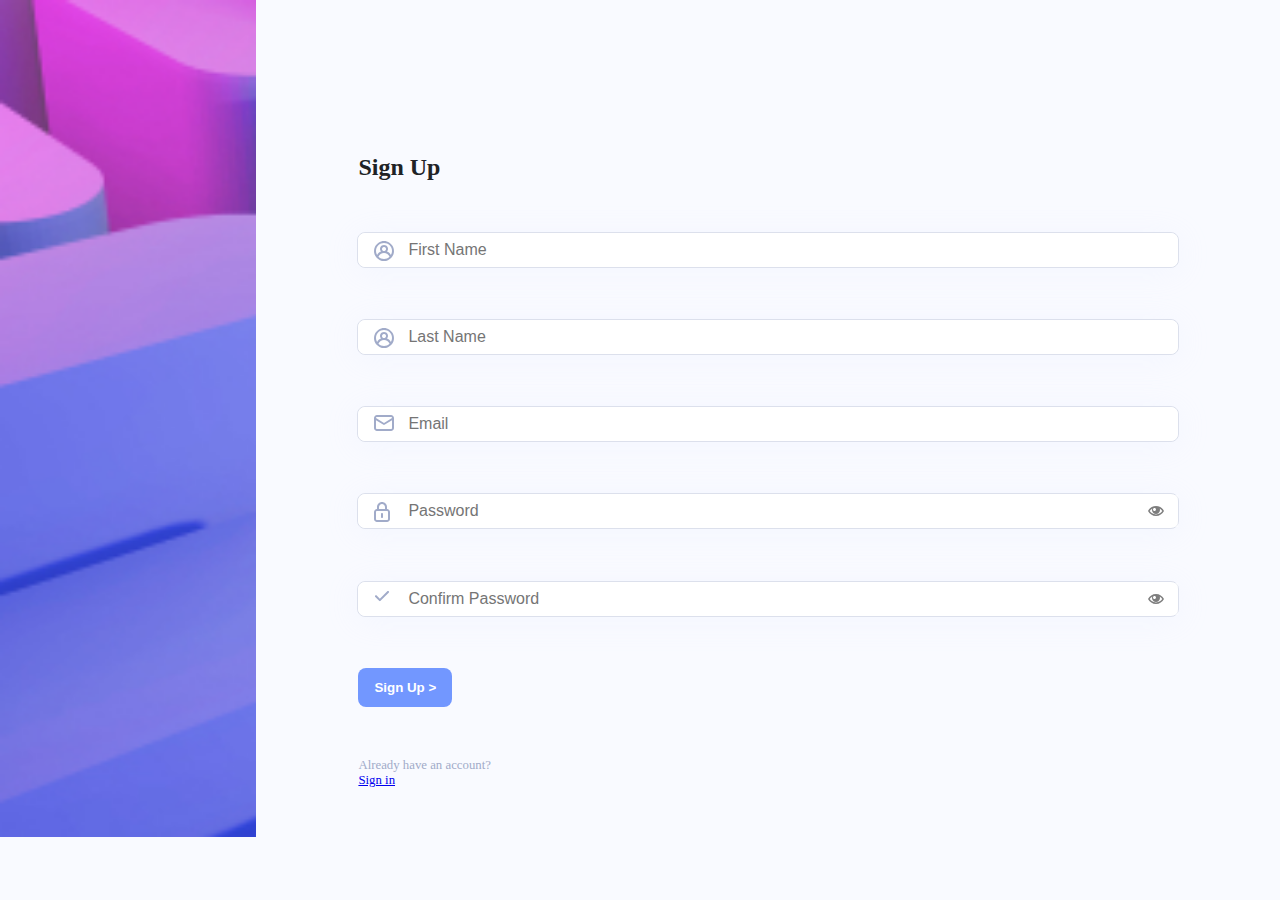
<file: index.html>
<!DOCTYPE html>
<html lang="en">

<head>
    <meta charset="UTF-8">
    <meta http-equiv="X-UA-Compatible" content="IE=edge">
    <meta name="viewport" content="width=device-width, initial-scale=1.0">
    <link rel="stylesheet" href="./css/styleSign.css">
    <title>Document</title>
</head>

<body id="root">

    <script type="module" src="./mvc.js"></script>
</body>

</html>
</file>
<file: css/styleSign.css>
body {
  margin: 0;
  padding: 0;
  -webkit-box-sizing: border-box;
          box-sizing: border-box;
  font-family: 'Poppins';
  background-color: #F9FAFF;
}

.main-wrapper {
  background-color: #F9FAFF;
  display: -ms-grid;
  display: grid;
  -ms-grid-rows: 20% 1fr;
      grid-template-rows: 20% 1fr;
}

.image-background {
  width: 100%;
  height: 150px;
  background-image: url(../images/bg.jpg);
  background-repeat: no-repeat;
  background-size: cover;
}

.form-signup {
  background-color: #F9FAFF;
  border-radius: 24px 24px 0 0;
  width: 100%;
  z-index: 10;
  -webkit-transform: translateY(-5%);
          transform: translateY(-5%);
}

.name-page {
  margin: 5% auto;
  width: 80%;
  color: #202225;
  padding-top: 10%;
  font-weight: 600;
}

.wrapper-input {
  position: relative;
  width: 80%;
  margin: 5% auto;
  border: 1px solid #DCE0EC;
  display: -webkit-box;
  display: -ms-flexbox;
  display: flex;
  border-radius: 8px;
  -webkit-box-align: center;
      -ms-flex-align: center;
          align-items: center;
  background: #FFFFFF;
  -webkit-box-shadow: 0px 4px 32px rgba(218, 228, 255, 0.16);
          box-shadow: 0px 4px 32px rgba(218, 228, 255, 0.16);
  position: relative;
}

.wrapper-input__data {
  background: #FFFFFF;
  border-radius: 8px;
  font-size: 1em;
  border: none;
  outline: none;
  width: 100%;
  height: 2em;
  padding-left: 50px;
}

.wrapper-input::before {
  position: absolute;
  top: 8px;
  left: 16px;
  display: block;
  content: '';
  width: 24px;
  height: 24px;
  background-image: url("../images/icon-fname.svg");
  background-repeat: no-repeat;
}

.wrapper-input:nth-child(4)::before {
  background-image: url("../images/icon-email.svg");
}

.wrapper-input:nth-child(5)::before {
  background-image: url("../images/icon-lock.svg");
}

.wrapper-input:nth-child(6)::before {
  background-image: url("../images/icon-pass-confirm.svg");
}

.wrapper-input_signin:nth-child(2)::before {
  background-image: url("../images/icon-email.svg");
}

.wrapper-input_signin:nth-child(3)::before {
  background-image: url("../images/icon-lock.svg");
}

.wrapper-input__data:-webkit-autofill, .wrapper-input__data:-webkit-autofill:hover, .wrapper-input__data:-webkit-autofill:focus, .wrapper-input__data:-webkit-autofill:active {
  -webkit-box-shadow: 0 0 0 30px white inset !important;
}

.wrapper-input__show-pass {
  background-repeat: no-repeat;
  border: none;
  background-color: #FFFFFF;
  width: 32px;
  height: 32px;
  opacity: 0.5;
  background-position-y: center;
}

.wrapper-input__show-pass_icon-eye {
  background-image: url(../images/icon-eye.svg);
}

.wrapper-input__show-pass_icon-close {
  background-image: url(../images/icon-eye-blocked.svg);
}

.wrapper-input__show-confirm {
  background-repeat: no-repeat;
  border: none;
  background-color: #FFFFFF;
  width: 32px;
  height: 32px;
  opacity: 0.5;
  background-position-y: center;
}

.wrapper-input__show-confirm_icon-eye {
  background-image: url(../images/icon-eye.svg);
}

.wrapper-input__show-confirm_icon-close {
  background-image: url(../images/icon-eye-blocked.svg);
}

.wrapper-send-form {
  width: 80%;
  margin: 5% auto;
}

.wrapper-send-form__button {
  background: #7297FF;
  border-radius: 8px;
  color: #FFFFFF;
  padding: 12px 16px;
  border: 0;
  font-weight: 600;
}

.wrapper-link {
  color: #A1ABC9;
  font-size: 0.8em;
  width: 80%;
  margin: 0 auto;
}

.wrapper-link span {
  display: block;
}

@media screen and (min-width: 768px) {
  .main-wrapper {
    display: -ms-grid;
    display: grid;
    -ms-grid-columns: 20% 1fr;
        grid-template-columns: 20% 1fr;
    -ms-grid-rows: 1fr 10%;
        grid-template-rows: 1fr 10%;
  }
  .image-background {
    height: 100%;
    z-index: 3;
    -ms-grid-column: 1;
    -ms-grid-column-span: 1;
    grid-column: 1/2;
    -ms-grid-row: 1;
    -ms-grid-row-span: 2;
    grid-row: 1/3;
  }
  .image-background__top {
    margin-left: 0;
    background-image: url("../images/tablet-bg.jpg");
    height: 100%;
  }
  .form-signup {
    -ms-grid-column: 2;
    -ms-grid-column-span: 1;
    grid-column: 2/3;
    -webkit-transform: translateY(0);
            transform: translateY(0);
  }
  .wrapper-open-signin {
    -ms-grid-column: 2;
    -ms-grid-column-span: 1;
    grid-column: 2/3;
    -ms-grid-row: 2;
    -ms-grid-row-span: 1;
    grid-row: 2/3;
  }
}
</file>
